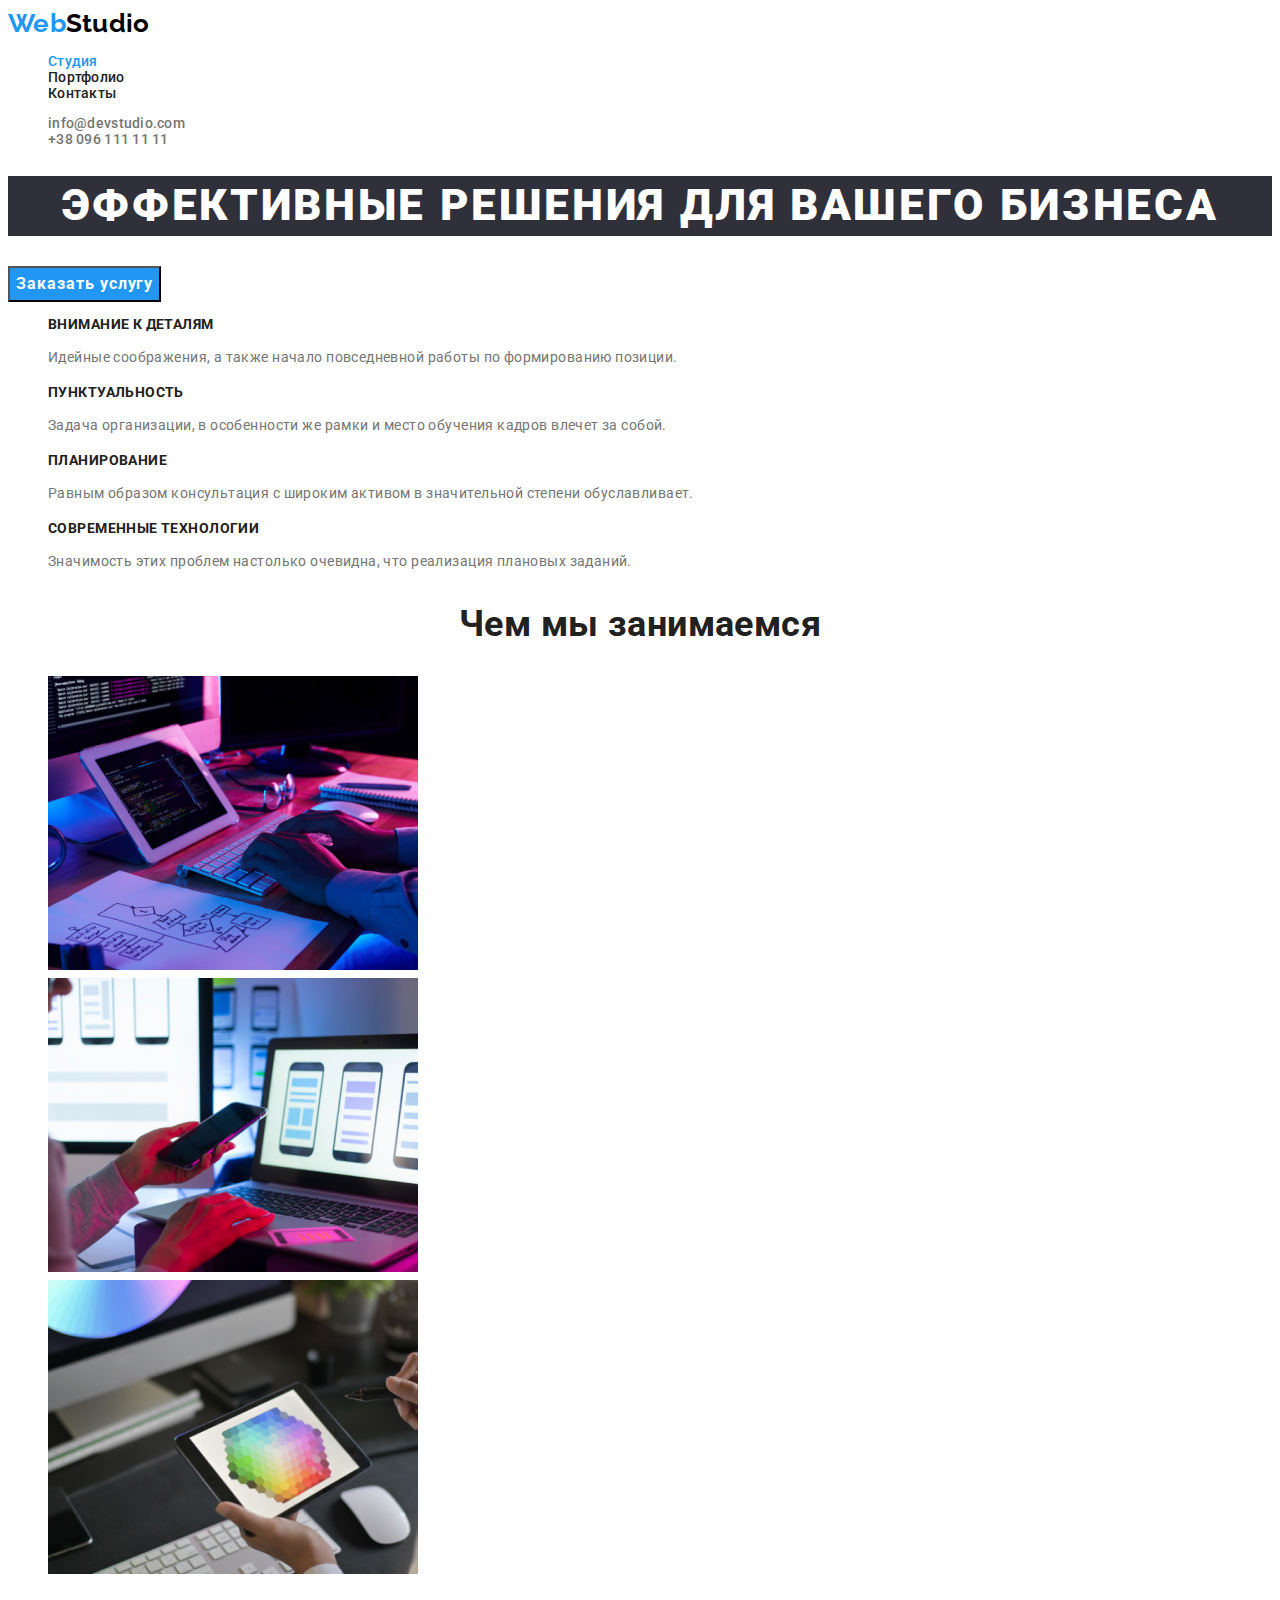
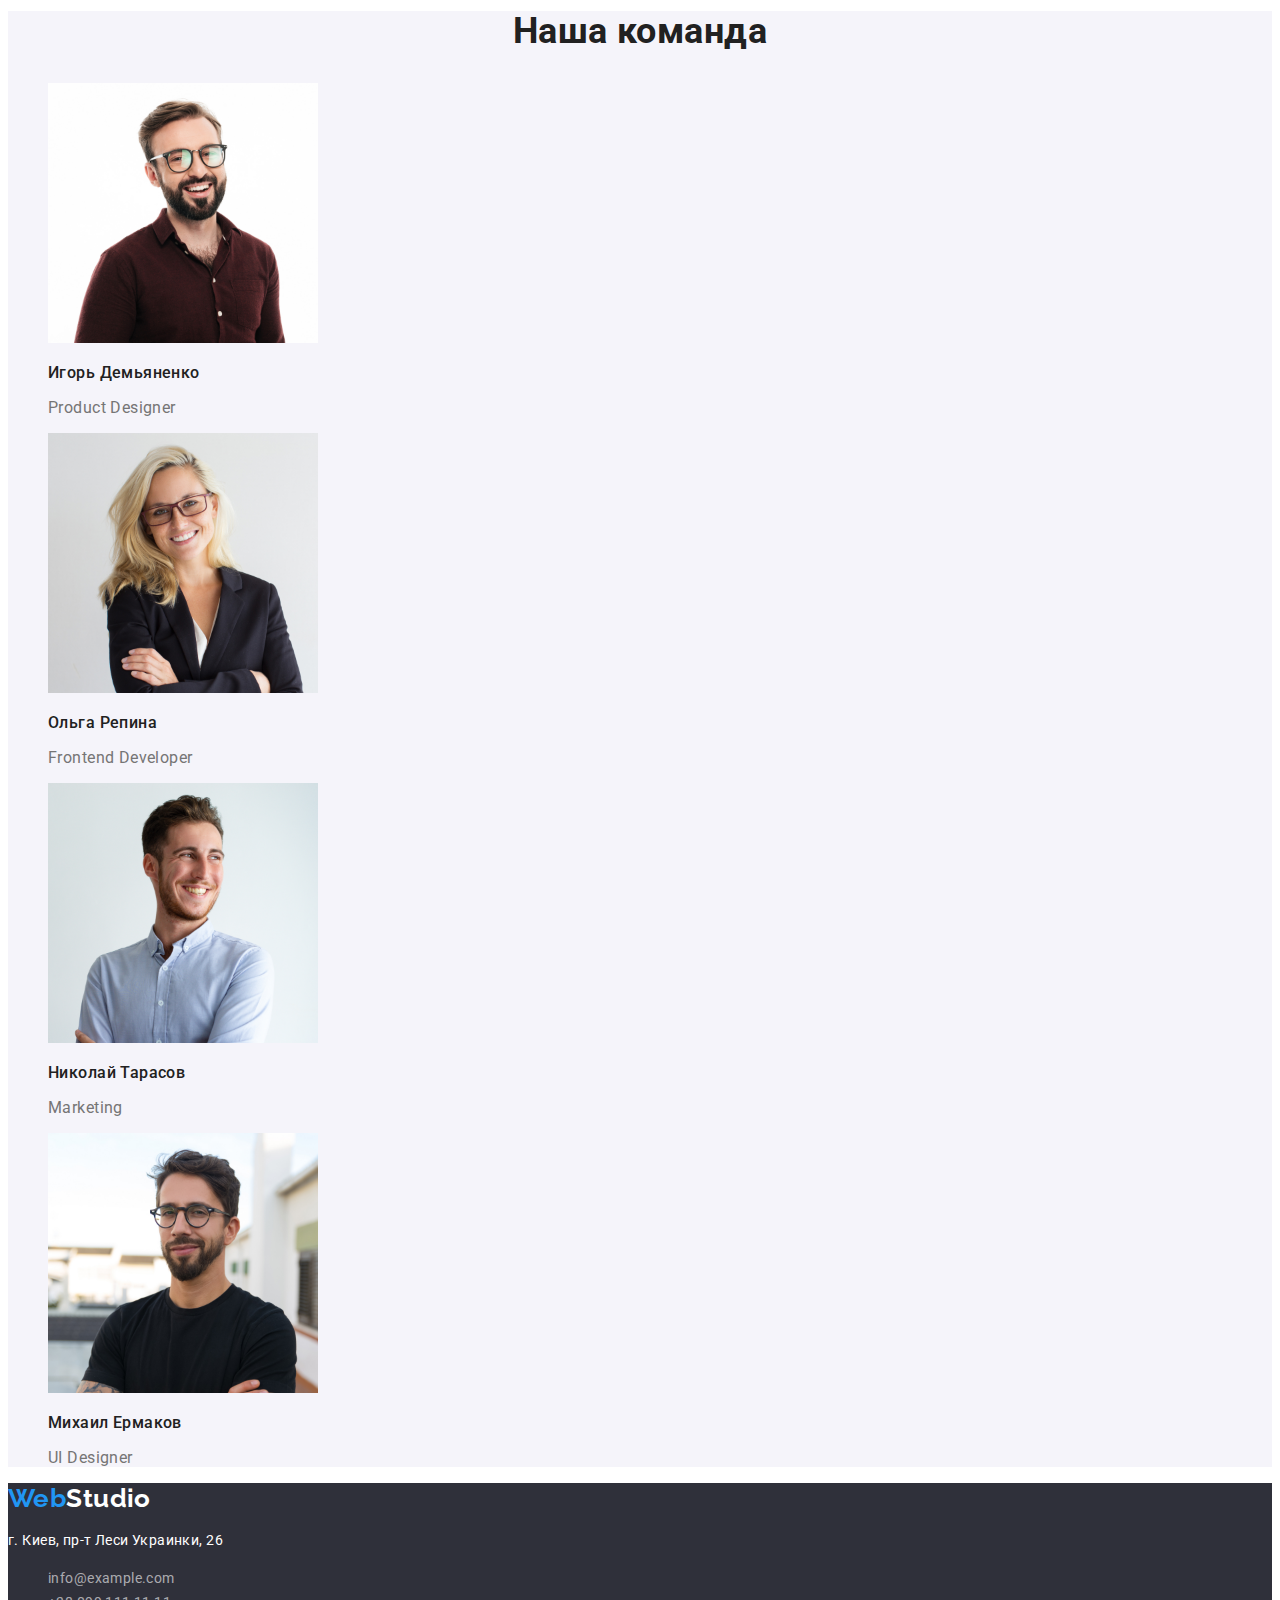
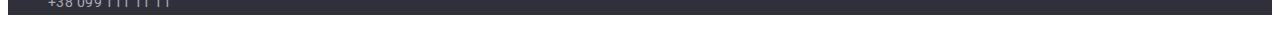
<file: index.html>
<!DOCTYPE html>
<html lang="ru">

<head>
  <meta charset="UTF-8">
  <meta name="viewport" content="width=device-width, initial-scale=1.0">

  <title>Web Studio</title>

  <link rel="preconnect" href="https://fonts.gstatic.com">
  <link rel="stylesheet" href="https://fonts.googleapis.com/css2?family=Raleway:wght@700&family=Roboto:wght@400;500;700;900&display=swap">

  <link rel="stylesheet" href="./css/common.css">
  <link rel="stylesheet" href="./css/styles.css">
</head>

<body>
  <header class="header">

    <!-- Navigation menu -->
    <nav class="navigation">
      <a class="logo link" href="./index.html" lang="en"><span class="logo-accent">Web</span>Studio</a>
      <ul class="navigation-list list">
        <li class="navigation-list-item"><a class="navigation-list-link link current" href="./index.html">Студия</a></li>
        <li class="navigation-list-item"><a class="navigation-list-link link" href="./portfolio.html">Портфолио</a></li>
        <li class="navigation-list-item"><a class="navigation-list-link link" href="#">Контакты</a></li>
      </ul>
    </nav>

    <!-- Contacts -->
    <address class="header-contakts">
      <ul class="header-contakts-list list">
        <li class="header-contakts-list-item">
          <a class="header-contakts-list-link link" href="mailto:info@devstudio.com">info@devstudio.com</a>
        </li>
        <li class="header-contakts-list-item">
          <a class="header-contakts-list-link link" href="tel:+380961111111">+38 096 111 11 11</a>
        </li>
      </ul>
    </address>
  </header>

  <main>
    <!-- Hero -->
    <section class="hero">
      <h1 class="hero-title">Эффективные решения для вашего бизнеса</h1>
      <button class="modal-button" type="button">Заказать услугу</button>
    </section>

    <!-- Advantages -->
    <section class="advantages">
      <h2 class="visually-hidden">Нашы преимущества</h2>

      <ul class="advantages-list list">
        <li class="advantages-list-item">
          <h3 class="advantages-list-title">Внимание к деталям</h3>
          <p class="advantages-list-text">Идейные соображения, а также начало повседневной работы по формированию позиции.</p>
        </li>
        <li class="advantages-list-item">
          <h3 class="advantages-list-title">Пунктуальность</h3>
          <p class="advantages-list-text">Задача организации, в особенности же рамки и место обучения кадров влечет за собой.</p>
        </li>
        <li class="advantages-list-item">
          <h3 class="advantages-list-title">Планирование</h3>
          <p class="advantages-list-text">Равным образом консультация с широким активом в значительной степени обуславливает.</p>
        </li>
        <li class="advantages-list-item">
          <h3 class="advantages-list-title">Современные технологии</h3>
          <p class="advantages-list-text">Значимость этих проблем настолько очевидна, что реализация плановых заданий.</p>
        </li>
      </ul>
    </section>

    <!-- About -->
    <section class="about">
      <h2 class="title">Чем мы занимаемся</h2>

      <ul class="about-list list">
        <li>
            <img class="about-list-img" src="./images/about/img_1.jpg" alt="Процесс набора кода." width="370" height="294">
        </li>
        <li>
            <img class="about-list-img" src="./images/about/img_2.jpg" alt="Телефон в руках на фоне ноутбука." width="370" height="294">
        </li>
        <li>
            <img class="about-list-img" src="./images/about/img_3.jpg" alt="Планшет с изображением цветовой палитры, держащийся в руках." width="370" height="294">
        </li>
      </ul>
    </section>
    
    <!-- Team -->
    <section class="team">
      <h2 class="title">Наша команда</h2>

      <ul class="team-list list">
        <li class="team-list-item">
          <img class="team-list-img" src="./images/team/igor.jpg" alt="Фото Игоря Демьяненко" width="270" height="260">
          <h3 class="team-list-title">Игорь Демьяненко</h3>
          <p class="team-list-position" lang="en">Product Designer</p>
        </li>
        <li class="team-list-item">
          <img class="team-list-img" src="./images/team/olga.jpg" alt="Фото Ольги Репиной" width="270" height="260">
          <h3 class="team-list-title">Ольга Репина</h3>
          <p class="team-list-position" lang="en">Frontend Developer</p>
        </li>
        <li class="team-list-item">
          <img class="team-list-img" src="./images/team/nikolay.jpg" alt="Фото Николая Тарасова" width="270" height="260">
          <h3 class="team-list-title">Николай Тарасов</h3>
          <p class="team-list-position" lang="en">Marketing</p>
        </li>
        <li class="team-list-item">
          <img class="team-list-img" src="./images/team/mihail.jpg" alt="Фото Михаила Ермакова" width="270" height="260">
          <h3 class="team-list-title">Михаил Ермаков</h3>
          <p class="team-list-position" lang="en">UI Designer</p>
        </li>
      </ul>
    </section>
  </main>

  <footer class="footer">
    <a class="logo link" href="./index.html" lang="en"><span class="logo-accent">Web</span>Studio</a>
    
    <!-- Contacts -->
    <address class="footer-contacts">
      <p class="footer-contacts-address">г. Киев, пр-т Леси Украинки, 26</p>
      
      <ul class="footer-contacts-list list">
        <li class="footer-contacts-list-item"><a class="footer-contacts-list-link link"
            href="mailto:info@example.com">info@example.com</a></li>
        <li class="footer-contacts-list-item"><a class="footer-contacts-list-link link"
            href="tel:+380991111111">+38 099 111 11 11</a></li>
      </ul>
    </address>
  </footer>
</body>
</html>
</file>
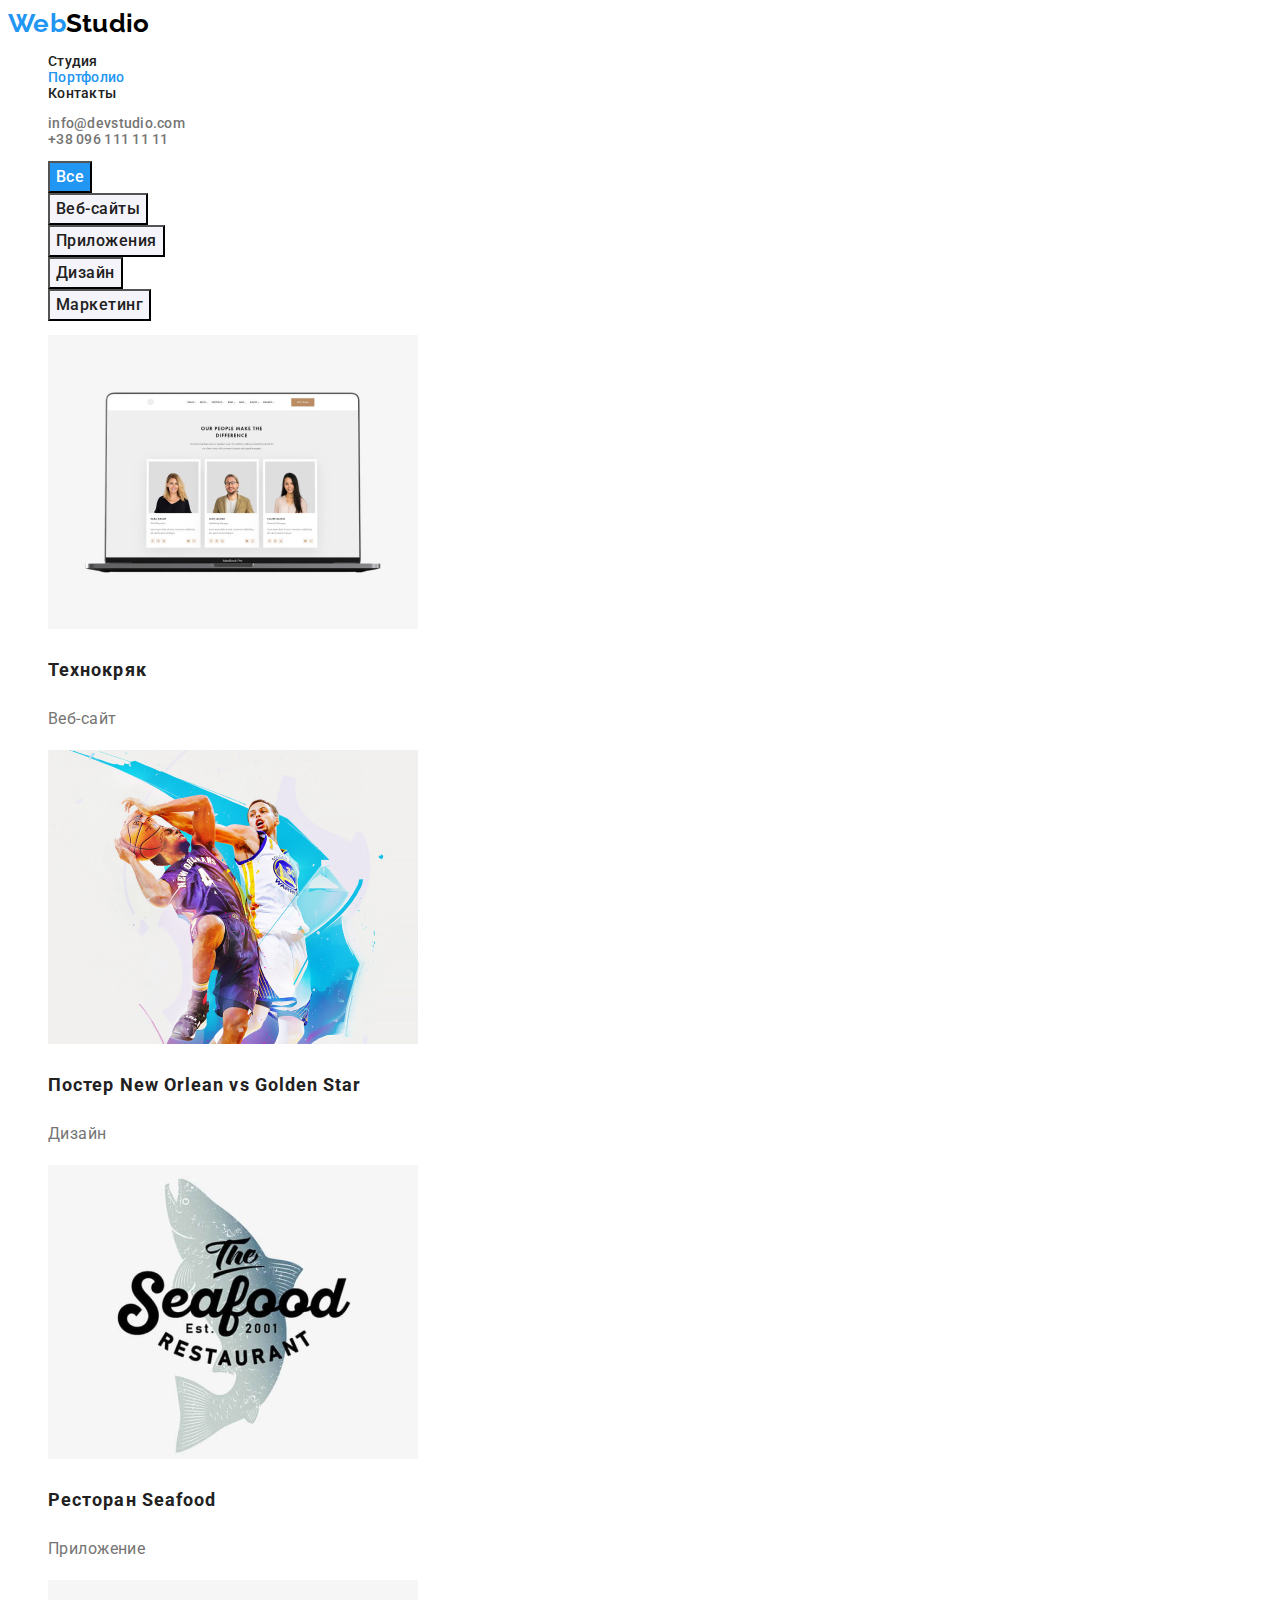
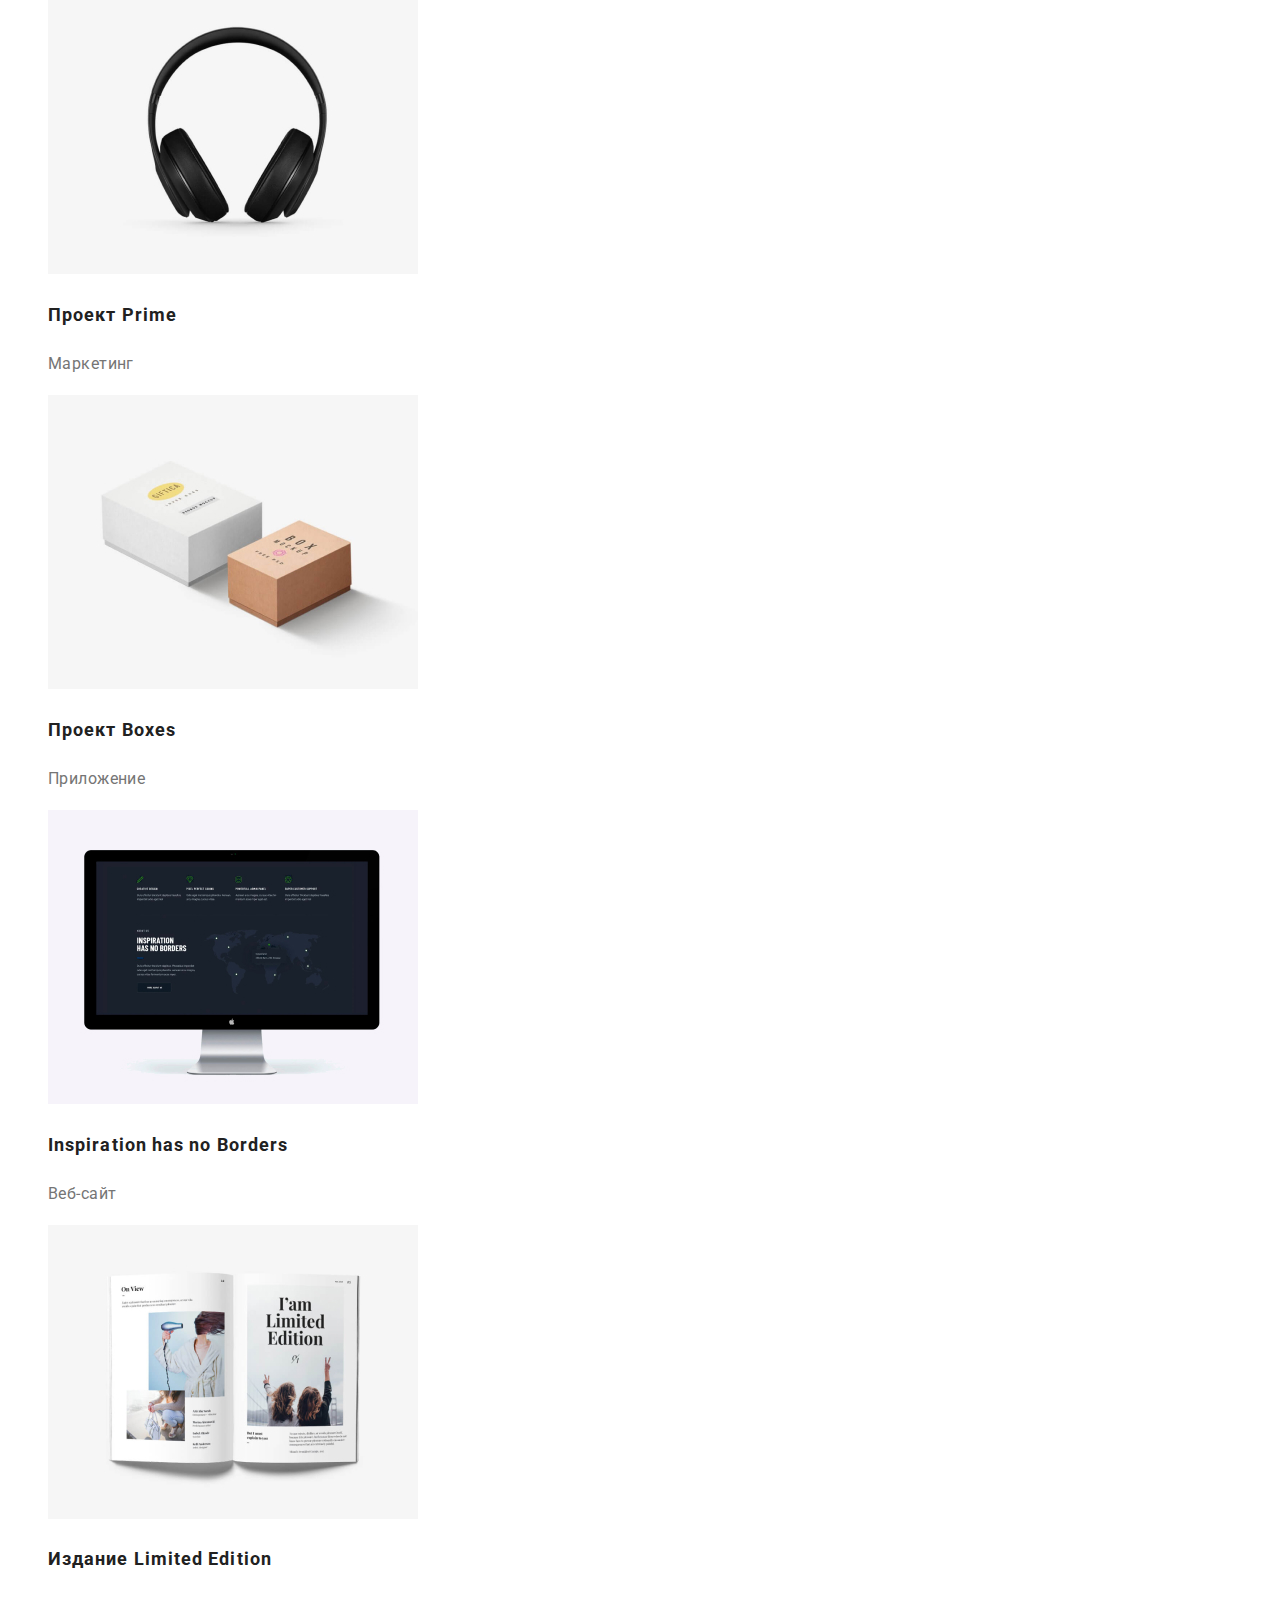
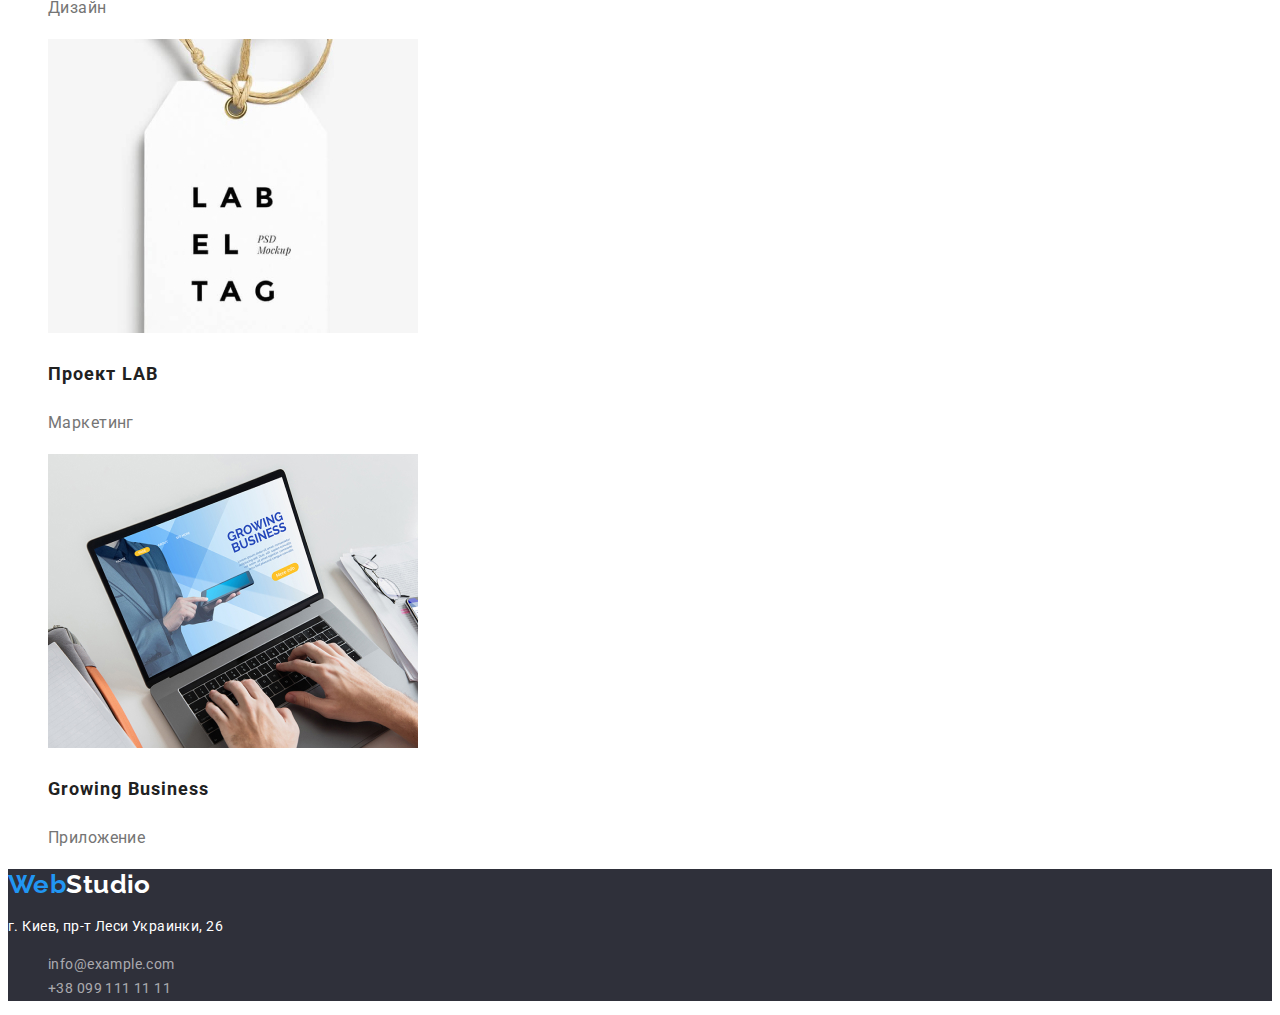
<file: portfolio.html>
<!DOCTYPE html>
<html lang="ru">

<head>
  <meta charset="UTF-8">
  <meta name="viewport" content="width=device-width, initial-scale=1.0">

  <title>Web Studio</title>

  <link rel="preconnect" href="https://fonts.gstatic.com">
  <link rel="stylesheet" href="https://fonts.googleapis.com/css2?family=Raleway:wght@700&family=Roboto:wght@400;500;700;900&display=swap">

  <link rel="stylesheet" href="./css/common.css">
  <link rel="stylesheet" href="./css/styles.css">
</head>

<body>
  <header class="header">

    <!-- Navigation menu -->
    <nav class="navigation">
      <a class="logo link" href="./index.html" lang="en"><span class="logo-accent">Web</span>Studio</a>
      <ul class="navigation-list list">
        <li class="navigation-list-item"><a class="navigation-list-link link" href="./index.html">Студия</a></li>
        <li class="navigation-list-item"><a class="navigation-list-link link current" href="./portfolio.html">Портфолио</a></li>
        <li class="navigation-list-item"><a class="navigation-list-link link" href="#">Контакты</a></li>
      </ul>
    </nav>

    <!-- Contacts -->
    <address class="header-contakts">
      <ul class="header-contakts-list list">
        <li class="header-contakts-list-item">
          <a class="header-contakts-list-link link" href="mailto:info@devstudio.com">info@devstudio.com</a>
        </li>
        <li class="header-contakts-list-item">
          <a class="header-contakts-list-link link" href="tel:+380961111111">+38 096 111 11 11</a>
        </li>
      </ul>
    </address>
  </header>

  <main>

    <!-- Portfolio -->
    <section class="portfolio">
      <h1 class="visually-hidden">Портфолио</h1>
    
      <ul class="portfolio-filter list">
        <li class="portfolio-filter-irem">
          <button type="button" class="portfolio-filter-btn current">Все</button>
        </li>
        <li class="portfolio-filter-irem">
          <button type="button" class="portfolio-filter-btn">Веб-сайты</button>
        </li>
        <li class="portfolio-filter-irem">
          <button type="button" class="portfolio-filter-btn">Приложения</button>
        </li>
        <li class="portfolio-filter-irem">
          <button type="button" class="portfolio-filter-btn">Дизайн</button>
        </li>
        <li class="portfolio-filter-irem">
          <button type="button" class="portfolio-filter-btn">Маркетинг</button>
        </li>
      </ul>
    
      <ul class="portfolio-list list">
        <li class="portfolio-list-item">
          <a class="portfolio-list-link link" href="#">
            <img class="portfolio-list-img" src="./images/portfolio/img.jpg" alt="Ноутбук">
            <h2 class="portfolio-list-title">Технокряк</h2>
            <p class="portfolio-list-text">Веб-сайт</p>
          </a>
        </li>
        <li class="portfolio-list-item">
          <a class="portfolio-list-link link" href="#">
            <img class="portfolio-list-img" src="./images/portfolio/img-1.jpg" alt="Два парня играют в баскетбол">
            <h2 class="portfolio-list-title">Постер New Orlean vs Golden Star</h2>
            <p class="portfolio-list-text">Дизайн</p>
          </a>
        </li>
        <li class="portfolio-list-item">
          <a class="portfolio-list-link link" href="#">
            <img class="portfolio-list-img" src="./images/portfolio/img-2.jpg" alt="Логотип Ресторана Seafood">
            <h2 class="portfolio-list-title">Ресторан Seafood</h2>
            <p class="portfolio-list-text">Приложение</p>
          </a>
        </li>
        <li class="portfolio-list-item">
          <a class="portfolio-list-link link" href="#">
            <img class="portfolio-list-img" src="./images/portfolio/img-3.jpg" alt="Наушники">
            <h2 class="portfolio-list-title">Проект Prime</h2>
            <p class="portfolio-list-text">Маркетинг</p>
          </a>
        </li>
        <li class="portfolio-list-item">
          <a class="portfolio-list-link link" href="#">
            <img class="portfolio-list-img" src="./images/portfolio/img-4.jpg" alt="Две коробочки">
            <h2 class="portfolio-list-title">Проект Boxes</h2>
            <p class="portfolio-list-text">Приложение</p>
          </a>
        </li>
        <li class="portfolio-list-item">
          <a class="portfolio-list-link link" href="#">
            <img class="portfolio-list-img" src="./images/portfolio/img-5.jpg" alt="Монитор">
            <h2 class="portfolio-list-title">Inspiration has no Borders</h2>
            <p class="portfolio-list-text">Веб-сайт</p>
          </a>
        </li>
        <li class="portfolio-list-item">
          <a class="portfolio-list-link link" href="#">
            <img class="portfolio-list-img" src="./images/portfolio/img-6.jpg" alt="Книга">
            <h2 class="portfolio-list-title">Издание Limited Edition</h2>
            <p class="portfolio-list-text">Дизайн</p>
          </a>
        </li>
        <li class="portfolio-list-item">
          <a class="portfolio-list-link link" href="#">
            <img class="portfolio-list-img" src="./images/portfolio/img-7.jpg" alt="Логотип Проекта LUB">
            <h2 class="portfolio-list-title">Проект LAB</h2>
            <p class="portfolio-list-text">Маркетинг</p>
          </a>
        </li>
        <li class="portfolio-list-item">
          <a class="portfolio-list-link link" href="#">
            <img class="portfolio-list-img" src="./images/portfolio/img-8.jpg" alt="Ноутбук с руками на клавиатуре">
            <h2 class="portfolio-list-title">Growing Business</h2>
            <p class="portfolio-list-text">Приложение</p>
          </a>
        </li>
      </ul>
    </section>

  </main>

  <footer class="footer">
    <a class="logo link" href="./index.html" lang="en"><span class="logo-accent">Web</span>Studio</a>

    <!-- Contacts -->
    <address class="footer-contacts">
      <p class="footer-contacts-address">г. Киев, пр-т Леси Украинки, 26</p>
      
      <ul class="footer-contacts-list list">
        <li class="footer-contacts-list-item"><a class="footer-contacts-list-link link"
            href="mailto:info@example.com">info@example.com</a></li>
        <li class="footer-contacts-list-item"><a class="footer-contacts-list-link link"
            href="tel:+380991111111">+38 099 111 11 11</a></li>
      </ul>
    </address>
  </footer>
</body>

</html>
</file>
<file: css/common.css>
:root {
  --primery-light-color: #ffffff;
  --primery-text-color: #757575;
  --titels-color: #212121;
  --accent-color: #2196f3;
  --secondary-bg-color: #f5f4fa;
  --dark-bg-color: #2f303a;
  --footer-link-color: rgba(255, 255, 255, 0.6);

  --primeri-text-family: 'Roboto', sans-serif;
  --logo-font-family: 'Raleway', sans-serif;
}

body {
  font-family: var(--primeri-text-family);
  font-size: 14px;
  line-height: 1.714;
  letter-spacing: 0.03em;

  color: var(--primery-text-color);
}

.link {
  text-decoration: none;
}

.list {
  list-style: none;
}

.visually-hidden {
  position: absolute;
  width: 1px;
  height: 1px;
  margin: -1px;
  border: 0;
  padding: 0;

  white-space: nowrap;
  clip-path: inset(100%);
  clip: rect(0 0 0 0);
  overflow: hidden;
}

/* COMPONENTS */
.logo {
  font-family: var(--logo-font-family);
  font-weight: 700;
  font-size: 26px;
  line-height: 1.192;

  color: #000000;
}

.logo-accent {
  color: var(--accent-color);
}

.modal-button {
  font-family: inherit;
  font-weight: 700;
  font-size: 16px;
  line-height: 1.875;
  letter-spacing: 0.06em;

  color: var(--primery-light-color);
  background-color: var(--accent-color);
}

.title {
  font-weight: 700;
  font-size: 36px;
  line-height: 1.166;
  text-align: center;

  color: var(--titels-color);
}

/* HEADER */

.header {
  font-weight: 500;
  font-size: 14px;
  line-height: 1.143;
  letter-spacing: 0.02em;
}

.navigation-list-link {
  color: var(--titels-color);
}

.header-contakts-list-link {
  font-style: normal;
  color: var(--primery-text-color);
}

.navigation-list-link.current,
.navigation-list-link:hover,
.navigation-list-link:focus,
.header-contakts-list-link:hover,
.header-contakts-list-link:focus {
  color: var(--accent-color);
}

/* FOOTER */

.footer {
  background-color: var(--dark-bg-color);
}

.footer > .logo {
  color: var(--primery-light-color);
}

.footer-contacts-address {
  font-style: normal;
  color: var(--primery-light-color);
}

.footer-contacts-list-link {
  font-style: normal;
  color: var(--footer-link-color);
}
</file>
<file: css/styles.css>
/* HERO */

.hero-title {
  font-weight: 900;
  font-size: 44px;
  line-height: 1.363;
  letter-spacing: 0.06em;

  text-align: center;
  text-transform: uppercase;

  color: var(--primery-light-color);
  background-color: var(--dark-bg-color);
}

/* ADVANTAGES */

.advantages-list-title {
  font-weight: 700;
  font-size: 14px;
  line-height: 1.143;
  text-transform: uppercase;

  color: var(--titels-color);
}

/* TEAM */

.team {
  font-size: 16px;
  line-height: 1.187;

  background-color: var(--secondary-bg-color);
}

.team-list-title {
  font-weight: 500;
  font-size: inherit;
  color: var(--titels-color);
}

/* PORTFOLIO */

.portfolio-filter-btn {
  font-family: inherit;
  font-weight: 500;
  font-size: 16px;
  line-height: 1.625;
  letter-spacing: 0.03em;

  color: var(--titels-color);
  background-color: var(--secondary-bg-color);
}

.portfolio-filter-btn.current,
.portfolio-filter-btn:hover,
.portfolio-filter-btn:focus {
  color: var(--primery-light-color);
  background-color: var(--accent-color);
}

.portfolio-list-title {
  font-weight: 700;
  font-size: 18px;
  line-height: 2;
  letter-spacing: 0.06em;

  color: var(--titels-color);
}

.portfolio-list-text {
  font-size: 16px;
  line-height: 1.875;

  color: var(--primery-text-color);
}
</file>
